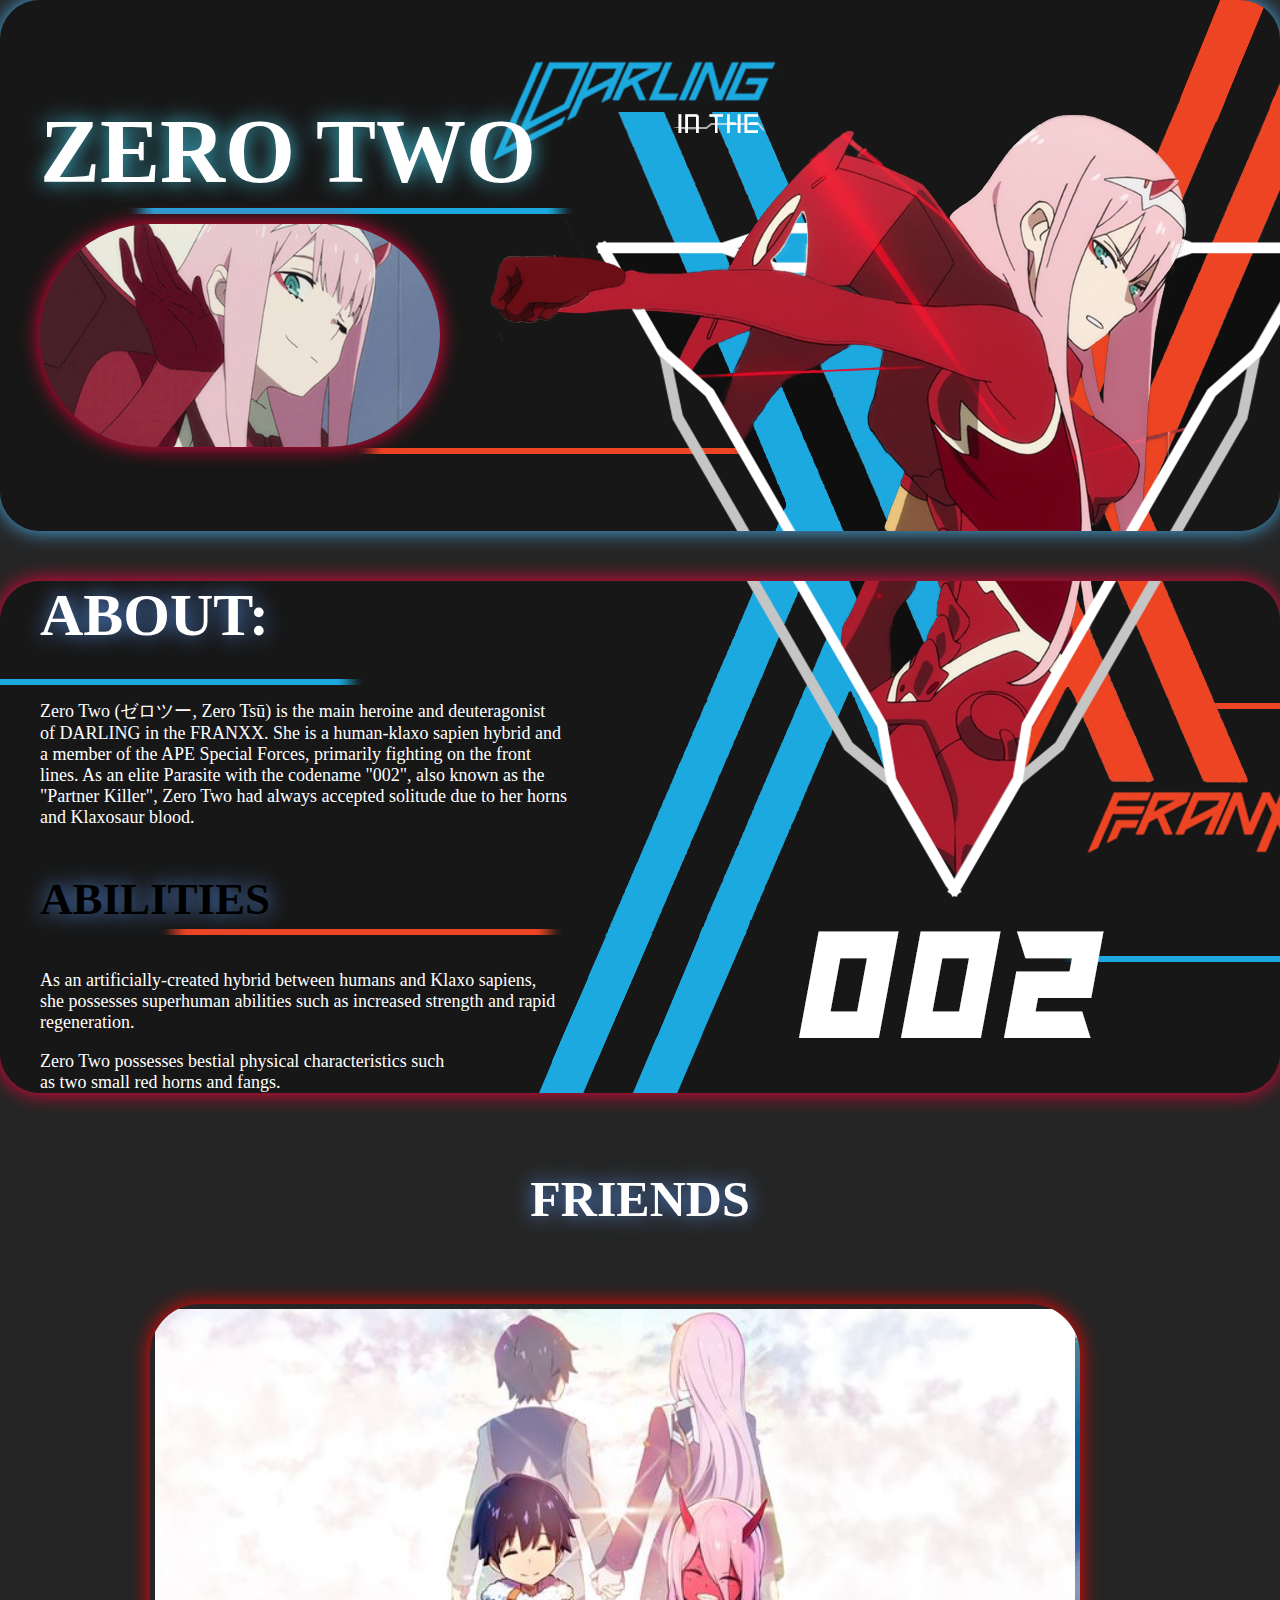
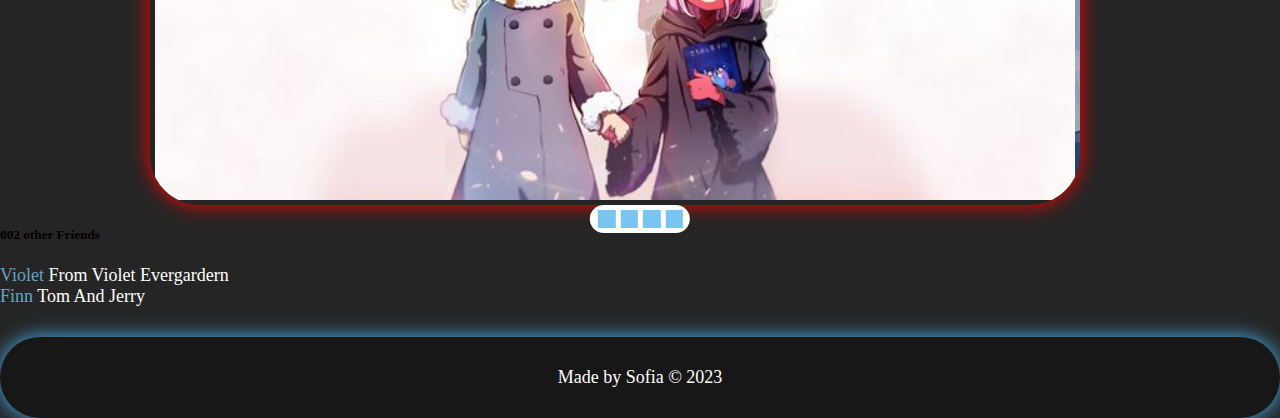
<file: index.html>
<!DOCTYPE html>
<html>
<head>
	<title>Darling In The Franxx</title>
	<link rel="stylesheet" type="text/css" href="css.css">
	<link rel="preconnect" href="https://fonts.googleapis.com">
	<link rel="preconnect" href="https://fonts.gstatic.com" crossorigin>
	<link href="https://fonts.googleapis.com/css2?family=Amatic+SC&display=swap" rel="stylesheet">
</head>
<body>

<div class="wrapper">
	<header>
		<h1>ZERO TWO</h1>
		<img src="Zero2 GIF 01.gif">
</header>


<div class="content">
<h2 style =  "font-family: myFont; "> ABOUT: </h2>
<p style= "font-family: 'Cinzel variant0', cursive;">
<p style="text-align: left;">

<p> Zero Two (ゼロツー, Zero Tsū) is the main heroine and deuteragonist <br>
of DARLING in the FRANXX. She is a human-klaxo sapien hybrid and <br>
a member of the APE Special Forces, primarily fighting on the front <br>
lines. As an elite Parasite with the codename "002", also known as the <br>
"Partner Killer", Zero Two had always accepted solitude due to her horns <br>
and Klaxosaur blood. </p>

<h3 style = "font-family: myFont;">ABILITIES</h3>
<p style= "font-family: 'Cinzel variant0', cursive;">
<p style= "text-align: left;">

<p> As an artificially-created hybrid between humans and Klaxo sapiens, <br>
she possesses superhuman abilities such as increased strength and rapid <br>
regeneration. </br></p>
<p> Zero Two possesses bestial physical characteristics such <br>
as two small red horns and fangs. </br></p>

</div>

<div class="FRIENDS">
<h4 style = "font-family: myFont;">FRIENDS</h4>
</div>
<section class="container">
<div class= "slider">
<div class="pic-holder">
<img id="slide-1" src="1.jpg">
<img id="slide-2" src="2.jpg">
<img id="slide-3" src="3.jpg">
<img id="slide-4" src="4.jpg">
<img id="slide-5" src="5.jpg">
</div>

<div class="slider-nav">
<a href="#slide-1"></a>
<a href="#slide-3"></a>
<a href="#slide-4"></a>
<a href="#slide-5"></a>

</div>
</div>
</section>
</div>

<div class=Other Friends">
<h5 tyle = "font-family: myFont;">002 other Friends</h5>
</div>


<li><a href="https://eyadan.github.io/WS02-MID1/" target="_blank"
title="Visit Vanellope's page">Violet </a> From Violet Evergardern</li>

<li><a href="https://adventure3me.fandom.com/wiki/Finn"
target="_blank" title="Visit Finn's page">Finn</a> Tom And Jerry</li>


</ul>
</div>
<footer>
<ul>
<li>Made by Sofia © 2023<a href="https://web.facebook.com/jensofia.reyes.9"
title="View Rommel's FB page"></a></li>
</ul>
</footer>
</div>

</body>
</html>
</file>
<file: css.css>
html, body {
    margin: 0;
    background-color: #252525;
}

header {
    border-radius: 40px;
    box-shadow: 0 0 20px #4BB2EF;
    background-image: url('zero2.0.png');
    padding: 40px;
    text-align: left;
}

header h1 {
    font-size: 90px;
    color: #FFFFFF;
    text-align: left;
    font-family: 'Caveat';
    text-shadow: 0 0 20px #3FBFD7;
}

header img {
    border-radius: 250px;
    width: 400px;
    box-shadow: 0 0 20px #FA003A;
    position: relative;
    bottom: 40px;
}


.content {
    border-radius: 40px;
    box-shadow: 0 0 20px #FA003A;
    background-image: url('zero2.1.png');
    margin: 0 auto;
    padding: 0 40px;
}

.content img {
    border-radius: 20px;
    max-width: 90%;
}

.content h2 {
    font-size: 60px;
    text-shadow: 0 0 20px #568FE2;
    font-family: 'Caveat';
}

.content h3 {
    text-align: left;
    font-size: 45px;
    text-shadow: 0 0 20px #568FE2;
    font-family: 'Caveat';
}

.FRIENDS h4{
    padding: 10px;
    font-size: 50px;
    color: #FFFFFF;
    text-shadow: 0 0 20px #568FE2;
    text-align: center;
    border-radius: 40px;

}

.pic-holder{
display:block;
margin-top:30px;
margin-left:  150px;
margin-right:  200px;
padding:5px;
border-radius:50px;
box-shadow: 0px 0px 20px red;
display:flex;
aspect-ratio:15/8;
overflow-x:hidden;
scroll-snap-type: x mandatory;
scroll-behavior: smooth;

} 
.slider img{
flex: 1 0 100%;
scroll-snap-align:start;
object-fit: cover;
}

.slider-nav{ 

display:flex;
border-radius:50px;
background-color:white;
padding:5px;
position:absolute;
bottom: 1.25 rem;
left:50%;
transform: translateX(-50%);
z-index:1;
}

.slider-nav a{
margin: 0 auto;
max-width:20%;
width:1.1rem;
height:1.1rem;
background-color:#4BB2EF;
opacity:0.75;
transition: opacity ease 250ms;
margin-right:2px;
margin-left:3px;


}

.slider-nav a:hover{
opacity: 1;
}

.Other Friends h5 {
    padding: 40px;
    font-size: 80px;
    text-shadow: 0 0 20px #A076F9;
    font-family: 'Caveat';
}

.content p.cap3on {
    font-size: 16px;
    color: #FFFFFF;
    font-style: italic;
}


ul, ul li {
    list-style: none;
    padding: 0;
    margin: 0;
}

ul li {
    text-align: left;
    font-size: large;
    color: #FFFFFF;
}


a {
    color: #66A4C3;
    text-decoration: none;
}


h2, p, li {
    font-size: large;
    color: #FFFFFF;
}


footer {
    box-shadow: 0 0 20px #4BB2EF;
    border-radius: 40px;
    margin-top: 30px;
    padding: 30px 20px;
    background-color: #171717;
}

footer ul {
    text-align: center;
}

footer ul li {
    display: inline-block;
    margin: 0 5px;
}
</file>
